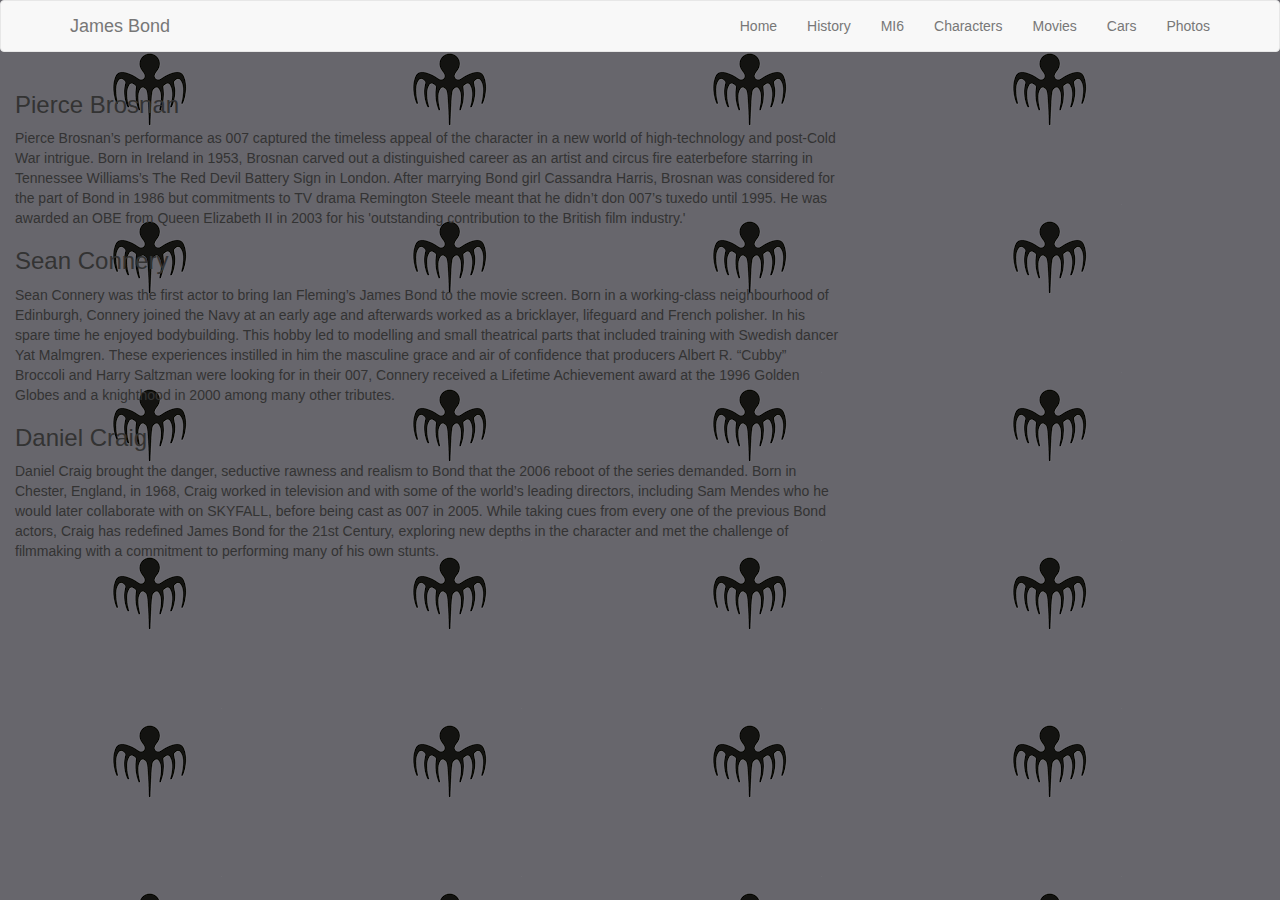
<file: bond.html>
<html>
<head>
	<link rel="stylesheet" href="https://maxcdn.bootstrapcdn.com/bootstrap/3.3.7/css/bootstrap.min.css">
	<title>Bond</title>
</head>
<body style="background-image:url(img/mi6.png)">
	<nav class="navbar navbar-default">
				<div class="container">
					<a class="navbar-brand" href="#">James Bond</a>
						<ul class="nav navbar-nav navbar-right">
							<li>
								<a href="index.html">Home</a>
							</li>
							<li>
								<a href="profile.html">History</a>
							</li>
							<li>
								<a href="https://www.sis.gov.uk/">MI6</a>
							</li>
							<li>
								<a href="bond.html">Characters</a>
							</li>
							<li>
								<a href="http://www.imdb.com/list/ls000071486/">Movies</a>
							</li>
							<li>
								<a href="https://www.astonmartin.com/en/heritage/james-bond">Cars</a>
							</li>
							<li>
								<a href="">Photos</a>
							</li>

						</ul>
				</div>
			</nav>
			<div class="col-md-8">
				<div class="mycard">
					<h3>Pierce Brosnan</h3>
						<p>Pierce Brosnan’s performance as 007 captured the timeless appeal of the character in a new world of high-technology and post-Cold War intrigue. Born in Ireland in 1953, Brosnan carved out a distinguished career as an artist and circus fire eaterbefore starring in Tennessee Williams’s The Red Devil Battery Sign in London. After	
						marrying Bond girl Cassandra Harris, Brosnan was considered for the part of Bond in 1986 but commitments to TV drama Remington Steele meant that he didn’t don 007’s tuxedo until 1995. He was awarded an OBE from Queen Elizabeth II in 2003 for his 'outstanding contribution to the British film industry.'</p>
				</div>
				<div class="mycard">
					<h3>Sean Connery</h3>
						<p>Sean Connery was the first actor to bring Ian Fleming’s James Bond to the movie screen. Born in a working-class neighbourhood of Edinburgh, Connery joined the Navy at an early age and afterwards worked as a bricklayer, lifeguard and French polisher. In his spare time he enjoyed bodybuilding. This hobby led to modelling and small theatrical parts that	
						included training with Swedish dancer Yat Malmgren. These experiences instilled in him the masculine grace and air of confidence that producers Albert R. “Cubby” Broccoli and Harry Saltzman were looking for in their 007, Connery received a Lifetime Achievement award at the 1996 Golden Globes and a knighthood in 2000 among many other tributes.</p>
				</div>
				<div class="mycard">
					<h3>Daniel Craig</h3>
						<p>Daniel Craig brought the danger, seductive rawness and realism to Bond that the 2006 reboot of the series demanded. Born in Chester, England, in 1968, Craig worked in television and with some of the world’s leading directors, including Sam Mendes who he would later collaborate with on	
						SKYFALL, before being cast as 007 in 2005. While taking cues from every one of the previous Bond actors, Craig has redefined James Bond for the 21st Century, exploring new depths in the character and met the challenge of filmmaking with a commitment to performing many of his own stunts.</p>
				</div>
</body>
</html>
</file>
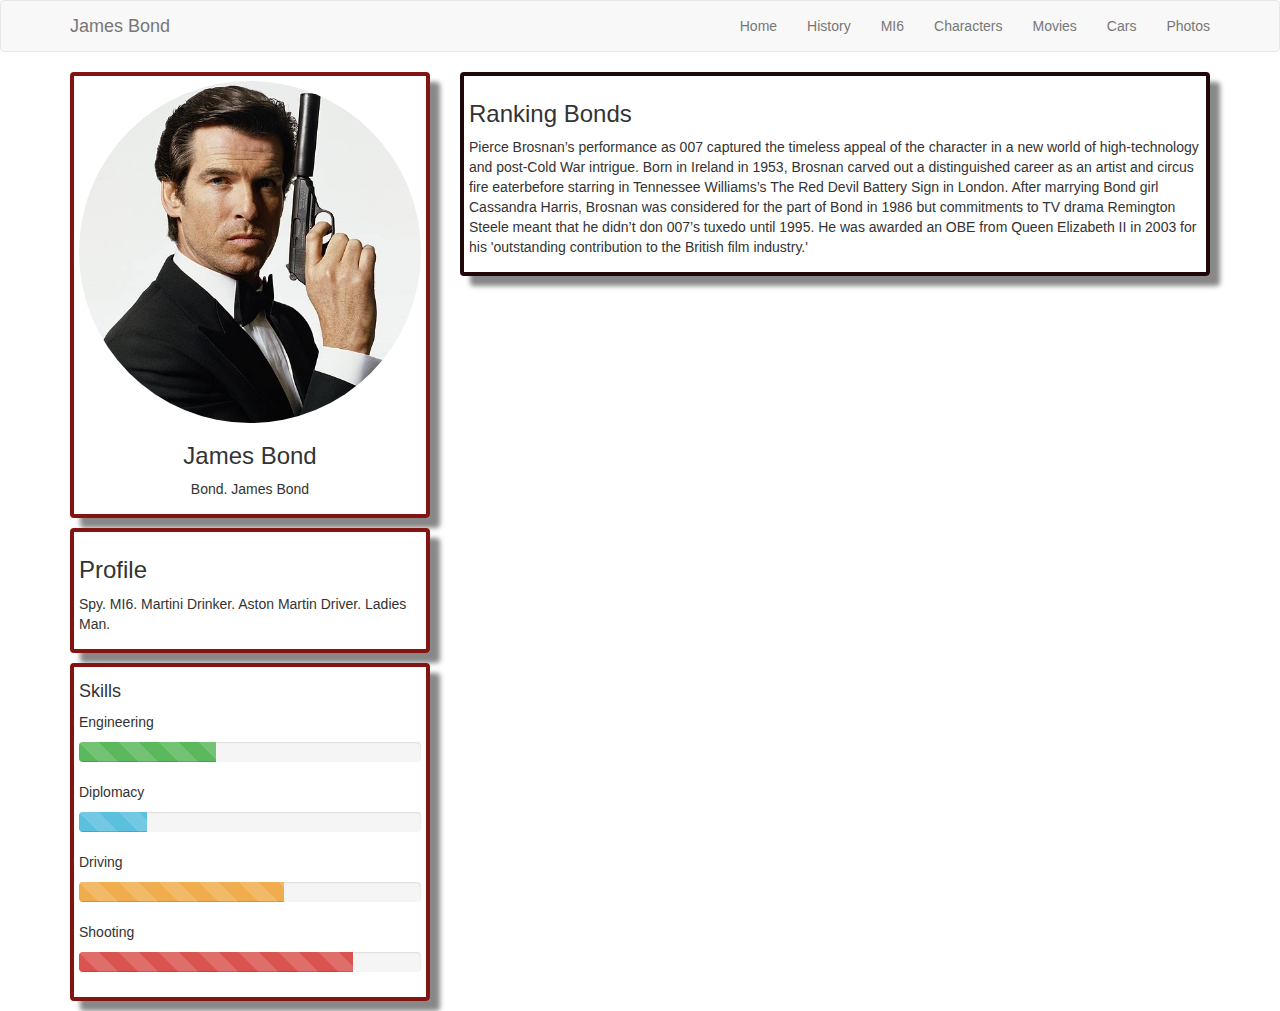
<file: profile.html>
<!DOCTYPE html>
<html>
	<head> 
		<title>Hyperflex</title>
		<link rel="stylesheet" href="https://maxcdn.bootstrapcdn.com/bootstrap/3.3.7/css/bootstrap.min.css">
		<link rel="stylesheet" href="css/style.css">
	</head>	
		<body>
			<nav class="navbar navbar-default">
				<div class="container">
					<a class="navbar-brand" href="#">James Bond</a>
						<ul class="nav navbar-nav navbar-right">
							<li>
								<a href="index.html">Home</a>
							</li>
							<li>
								<a href="profile.html">History</a>
							</li>
							<li>
								<a href="https://www.sis.gov.uk/">MI6</a>
							</li>
							<li>
								<a href="bond.html">Characters</a>
							</li>
							<li>
								<a href="http://www.imdb.com/list/ls000071486/">Movies</a>
							</li>
							<li>
								<a href="https://www.astonmartin.com/en/heritage/james-bond">Cars</a>
							</li>
							<li>
								<a href="">Photos</a>
							</li>

						</ul>
				</div>
			</nav>
														<div class="container">
															<div class="row">
																<div class="col-md-4">
																	<div class="card text-center">
																		<img src="img/bond.jpg" class="profile-pic img-circle">
																		</center><h3> James Bond </h3>
																		<p>Bond. James Bond</p>
																	</div>
																<div class="card">
																	<h3>Profile</h3>
																	<p>Spy. MI6. Martini Drinker. Aston Martin Driver. Ladies Man.</p>
																</div>
																<div class="card">
																	<div class="card-block">
																	<h4 class="card-title">Skills</h4>

																	<p>
																	Engineering 
																	<div class="progress">
																		<div class="progress-bar progress-bar-success progress-bar-striped" role="progressbar" aria-valuenow="40" aria-valuemin="0" aria-valuemax="100" style="width: 40%">
																		<span class="sr-only">40% Complete (success)</span>  
																		</p>
																		</div>
																	</div> 
																	<p> Diplomacy
																	<div class="progress">
																		<div class="progress-bar progress-bar-info progress-bar-striped" role="progressbar" aria-valuenow="20" aria-valuemin="0" aria-valuemax="100" style="width: 20%">
																		<span class="sr-only">20% Complete</span> 
																		</p>
																		</div>
																	</div>
																	<p> Driving
																	<div class="progress">
																		<div class="progress-bar progress-bar-warning progress-bar-striped" role="progressbar" aria-valuenow="60" aria-valuemin="0" aria-valuemax="100" style="width: 60%">
																		<span class="sr-only">60% Complete (warning)</span> 		</p>
																		</div>
																	</div>
																	<p> Shooting
																	<div class="progress">
																		<div class="progress-bar progress-bar-danger progress-bar-striped" role="progressbar" aria-valuenow="80" aria-valuemin="0" aria-valuemax="100" style="width: 80%">
																		<span class="sr-only">80% Complete (danger)</span>
																		</p>
																		</div>
																	</div>
																</div>
															</div>
														</div>
																			<!-- this is where my left column ends-->
															<div class="col-md-8">
																<div class="mycard">
																	<h3>Ranking Bonds</h3>
																	<p>Pierce Brosnan’s performance as 007 captured the timeless appeal of the character in a new world of high-technology and post-Cold War intrigue. Born in Ireland in 1953, Brosnan carved out a distinguished career as an artist and circus fire eaterbefore starring in Tennessee Williams’s The Red Devil Battery Sign in London. After	
																	marrying Bond girl Cassandra Harris, Brosnan was considered for the part of Bond in 1986 but commitments to TV drama Remington Steele meant that he didn’t don 007’s tuxedo until 1995. He was awarded an OBE from Queen Elizabeth II in 2003 for his 'outstanding contribution to the British film industry.'</p>
																</div>
															</div>
														<!-- this is where my right column ends-->
															</div>	
														</div>
		</body>
</html>
</file>
<file: css/style.css>
.card{
	border: 4px solid #841411;
	border-radius: 4px;
	padding: 5px;

    box-shadow: 10px 10px 5px #888888;
    margin-bottom: 10px;

}
.profile-pic {
	max-width: 100%
}
.ourprogress {
	background-color: black ; 
}
.myprogress {
	background-color: red ; 
}
.mycard{
	border: 4px solid #210707;
	border-radius: 4px;
	padding: 5px;

    box-shadow: 10px 10px 5px #888888;
    margin-bottom: 10px;
}
</file>
